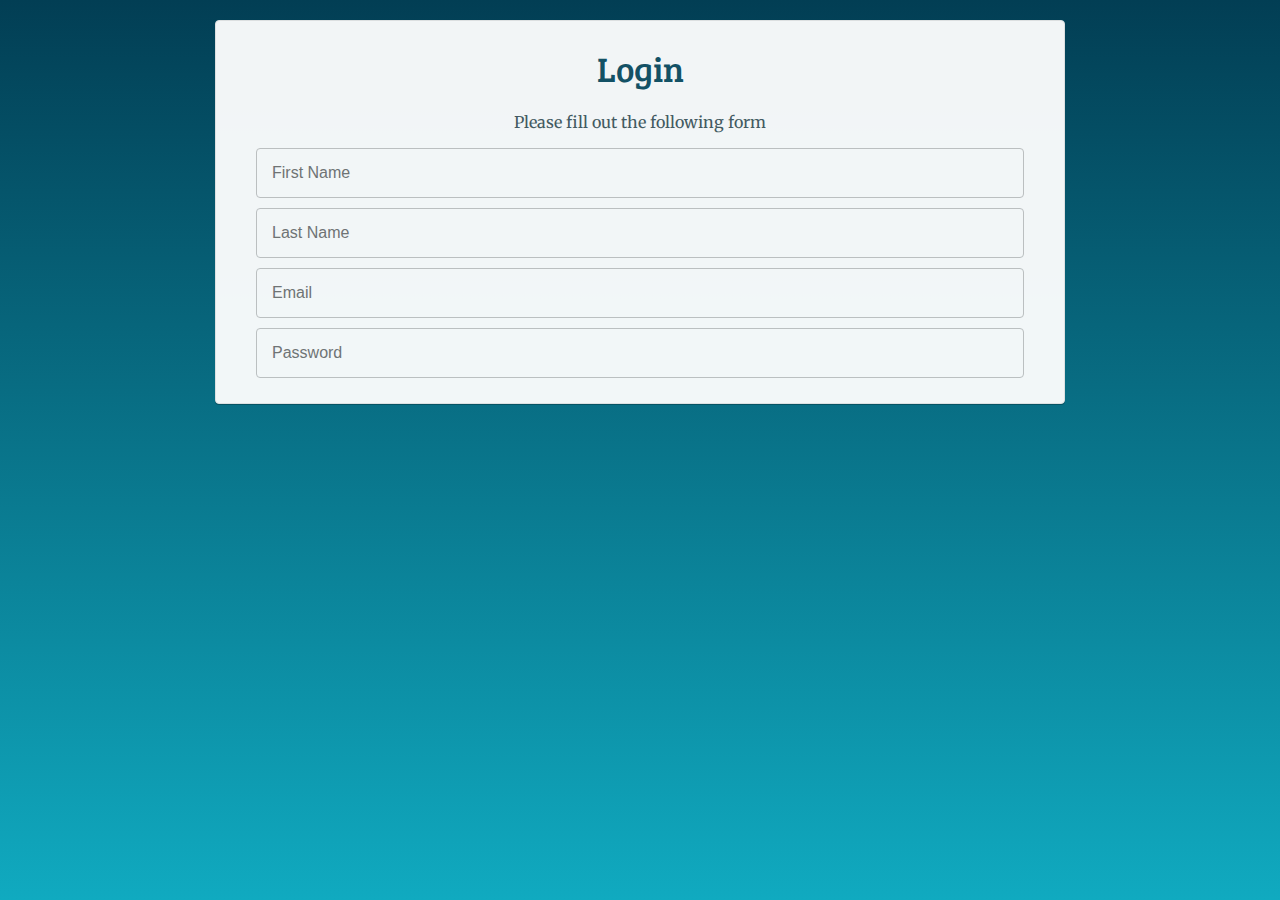
<file: index.html>
<!doctype html>
<html lang="en" ng-app="myApp">
<head>
  <meta charset="UTF-8">
  <title>Angular Demo</title>
  <script src="lib/angular/angular.min.js"></script>
  <script src="lib/angular/angular-route.min.js"></script>

  <script src="js/app.js"></script>
  <script src="js/controllers.js"></script>
  <link rel="stylesheet" href="css/style.css">
</head>
<body>

<div class="main" ng-view></div>
</body>
</html>
</file>
<file: css/style.css>
/* @override 
  http://planetoftheweb.com/_/css/styles.css */

@import url("http://fonts.googleapis.com/css?family=Bree+Serif|Merriweather:400,300,700,900|Droid+Sans:400,700");

html {
  box-sizing: border-box;
}
*, *:before, *:after {
  box-sizing: inherit;
}

/* Reset Styles */

html, body, div, span, applet, object, iframe,
h1, h2, h3, h4, h5, h6, p, blockquote, pre,
a, abbr, acronym, address, big, cite, code,
del, dfn, em, img, ins, kbd, q, s, samp,
small, strike, strong, sub, sup, tt, var,
b, u, i, center,
dl, dt, dd, ol, ul, li,
fieldset, form, label, legend,
table, caption, tbody, tfoot, thead, tr, th, td,
article, aside, canvas, details, embed,
figure, figcaption, footer, header, hgroup,
menu, nav, output, ruby, section, summary,
time, mark, audio, video {
  margin: 0;
  padding: 0;
  border: 0;
  font: inherit;
  font-size: 100%;
  vertical-align: baseline; }

html {
  line-height: 1; }

ol, ul {
  list-style: none; }

table {
  border-collapse: collapse;
  border-spacing: 0; }

caption, th, td {
  text-align: left;
  font-weight: normal;
  vertical-align: middle; }

q, blockquote {
  quotes: none; }

  q:before, q:after, blockquote:before, blockquote:after {
    content: "";
    content: none; }

a img {
  border: none; }

article, aside, details, figcaption, figure, footer, header, hgroup, menu, nav, section, summary {
  display: block; }

* {
  -webkit-box-sizing: border-box;
  -moz-box-sizing: border-box;
  box-sizing: border-box; }


/* Base Styles */

.cf:before,
.cf:after {
    content: " "; /* 1 */
    display: table; /* 2 */
}

.cf:after {
    clear: both;
}

html {
  background-color: #023E54; 
  background-image: url(images/fallback-gradient.png); 
  background-image: -webkit-gradient(linear, 0% 0%, 0% 100%, from(#023E54), to(#10AAC0));
  background-image: -webkit-linear-gradient(top, #023E54, #10AAC0); 
  background-image: -moz-linear-gradient(top, #023E54, #10AAC0);
  background-image: -o-linear-gradient(top, #023E54, #10AAC0);
  min-height: 100%;
  height: auto;
}

body  {
  font-family: Merriweather, serif;
  font-size: 1rem;
  line-height: 160%;
  *zoom: 1;
}


h1, h2, h3, h4, h5, h6 {
  font-family: 'Bree Serif', serif;
  font-weight: normal;
  color: #475b62;
  text-shadow: 1px 1px rgb(255,255,255, 1);
}

a {
  color: #145266;
  font-family: Bree Serif, serif;
}

h1{
  color: #145266;
  font-size: 2.2rem;
  line-height: 100%;
  margin-bottom: 10px;
}

h2{ 
  font-size: 1.5rem;
  line-height: 90%;
  color: #c61c6f;
}

h3{ 
  margin-top: 0;
  color: #bd3613;
  line-height: 110%;
  margin-bottom: 5px;
}

p {
  line-height: 1.3rem;
  color: #475B62;
  margin-bottom: 10px;
  font-family: 'Merriweather';
}

a.small {
  line-height: 100%;
  font-size: .9rem;
}


/* Search Styles */

.search {
  background: #063642;
  color: #EEE8D5;
  width: 90%;
  min-width: 320px;
  max-width: 500px;
  margin: 0 auto;
  margin-top: 30px;
  border-radius: 20px;
  padding: 20px 30px;
  z-index: 20;
}

.search h1 {
  color: #EEE8D5;
}

.btn {
    display: inline-block;
    padding: 6px 12px;
    margin-bottom: 0;
    font-size: 1rem;
    line-height: 140%;
    text-align: center;
    text-decoration: none;
    white-space: nowrap;
    vertical-align: middle;
    cursor: pointer;
    border: 1px solid transparent;
    border-radius: 4px;
    background: #C61C6F;
    color: #FCF4DC;
    -webkit-user-select: none;
       -moz-user-select: none;
        -ms-user-select: none;
         -o-user-select: none;
            user-select: none;
}

.btn .btn-left {
  float: left;
}

.btn .btn-right {
  float: right;
}

.btn:hover {
    background: #09576D;
}

.search label {
  display: none;
}

.search input {
  font-family: 'Droid Sans', sans-serif;
  width: 100%;
  padding: 10px 0 10px 15px;
  font-size: 1rem;
  color: #475B62;
  background: rgba(255,255,255,0.4);
  border: 1px solid rgba(255,255,255,0.2);
  border-radius: 10px;
  outline: 0;
}

.search .formgroup input {
  border: 1px solid rgba(0,0,0,0.3);
  display: inline;
  width: auto;
}

.search label.formgroup {
  display: inline;
  width: auto;
}

.search select {
  display: inline;
  padding: 10px 0 10px 15px;
  font-size: 1rem;
  color: #475B62;
  background: rgba(255,255,255,0.4);
  border: 1px solid rgba(0,0,0,0.3);
  border-radius: 10px;
  outline: 0;
}

/* Artist List Styles */

.artistlist {
  background: #EEE8D5;
  width: 50%;
  min-width: 290px;
  max-width:350px;
  margin: 0 auto;
  margin-bottom: 30px;
  border-radius: 0 0 20px 20px;
  opacity: .95;
  z-index: 10;
}

.artistlist ul {
  margin: 0;
  padding: 0;
  background: #FDF6E3;
}

.artistlist li {
  margin: 0;
  padding: 10px 10px 0 10px;
  border-bottom: 1px dotted black;
}

.artistlist a {
  display: block;
  text-decoration: none;
}

.artistlist li:hover {
  background: #FDF6E3;
}

.artist img {
  display: block;
  float: left;
  width: 60px;
  -webkit-border-radius: 12px;
  border-radius: 12px;
  margin-right: 10px;
  margin-bottom: 10px;
}

.artist info {
  display: block;
  float: left;
  padding-left: 120px !important;
}

.artist:last-child {
  border-bottom:none;
}

.artistinfo {
  font-size: 1.1em;
  line-height: 160%;
  background: #EEE8D5;
  color: #0F4150;
  width: 90%;
  min-width: 320px;
  max-width: 620px;
  margin: 0 auto;
  margin-top: 30px;
  margin-bottom: 30px;
  padding: 20px 30px;
  border-radius: 10px;
  z-index: 20;
}

.artistinfo h1{
  font-size: 1.8em;
  margin-bottom: 0;
}

.artistinfo img {
  width: 40%;
  max-width: 130px;
  border-radius: 20px;
}

.artistinfo .btn {

}

/* Form Styles */

input {
  width: 100%;
  display: inline-block;
  font-weight: 100;
  padding: 15px;
  margin: 5px 0;
  font-size: 1rem;
  font-weight: 100;
  color: #475B62;
  border: 1px solid #C5C5C5;
  border-radius: 4px;
  outline: 0;
}

input[type=radio] {
  width: auto;
}


.ng-enter.ng-enter-active,
.ng-leave {
  opacity: 1;
  height: 80px;
  overflow: hidden;
}

.ng-leave.ng-leave-active,
.ng-enter {
  opacity: 0;
  height: 0;
  overflow: hidden;
}

.btn {
    display: inline-block;
    padding: 12px 24px;
    margin-bottom: 0;
    font-size: 1.3rem;
    font-size: 400;
    line-height: 140%;
    text-align: center;
    text-decoration: none;
    white-space: nowrap;
    vertical-align: middle;
    cursor: pointer;
    border: 1px solid transparent;
    border-radius: 4px;
    background: #C61C6F;
    color: white;
    background-color: #2D8BCF;
    background-size: 18px 18px;
    min-width: 28px;
    min-height: 28px;
    background-position: center center;
    background-repeat: no-repeat;
    -webkit-user-select: none;
       -moz-user-select: none;
        -ms-user-select: none;
         -o-user-select: none;
            user-select: none;
}


.btn .btn-left { float: left; }
.btn .btn-right { float: right; }
.btn:hover { background-color: #DC322F; }

.btn-list { background-image: url(../images/icons/icon_list.png); }
.btn-checkin { background-color: #859835; background-image: url(../images/icons/icon_checkmark.png); }
.btn-delete { background-color: #C94C24; background-image: url(../images/icons/icon_trash.png); }
.btn-love { background-image: url(../images/icons/icon_heart.png); }
.btn-email { background-image: url(../images/icons/icon_email.png); }
.btn-meeting { background-image:  url(../images/icons/icon_meeting.png); }

.btn-pick {
  background: #2D8BCF url(../images/icons/icon_dice.png) 5px center no-repeat;
  background-size: 20px 20px;
  padding: 5px 5px 5px 30px;
  font-size: .8em;
  margin: 0 auto;
}

.btn-reset {
  background: #CB4B19 url(../images/icons/icon_reset.png)  5px center no-repeat;
  background-size: 20px 20px;
  padding: 5px 5px 5px 50px;
}


/*buttons*/

fieldset {
  margin: 10px 0;
}

.textintro h1 {
  margin: 0;
  padding: 0;
  margin-top: 20px;
}

.card {
  background: white;
  width: 100%;
  max-width: 850px;
  margin-top: 20px;
  margin-left: auto;
  margin-right: auto;
  padding: 10px 40px;
  text-align: center;
  position: relative;
  opacity: .95;
  border-radius: 4px;
  border: 1px solid #e8e8e8;
  box-shadow: 0 1px 0 rgba(0,0,0,.25);
}

input.ng-invalid.ng-touched {
  border: 1px solid #DA3637;
}

input.ng-valid.ng-touched {
  border: 1px solid #509D12;
}

.ng-invalid .btn {
  background-color: gray;
}

.error {
  color: red;
}
</file>
